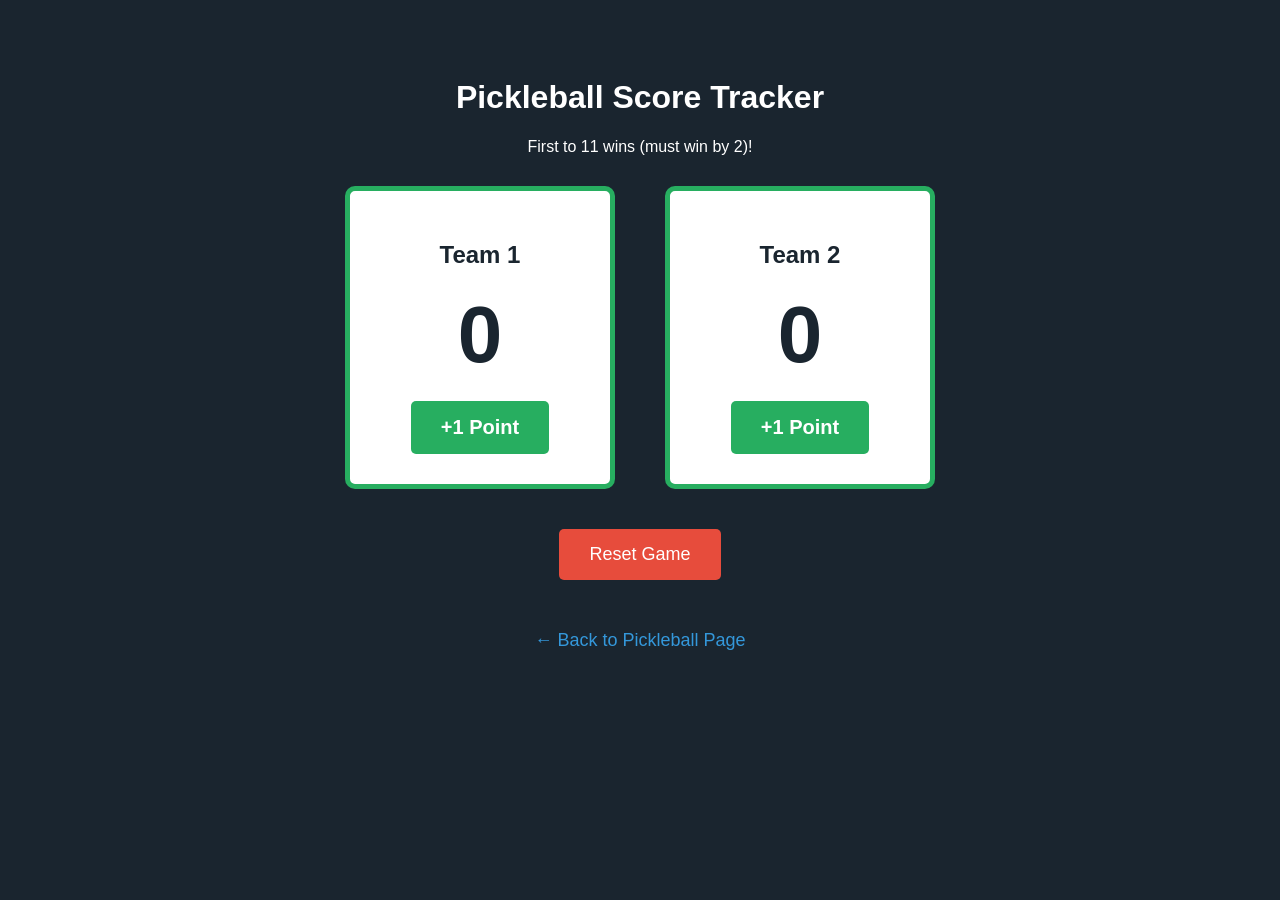
<file: app.html>
<!DOCTYPE html>
<html lang="en">
<head>
    <meta charset="UTF-8">
    <meta name="viewport" content="width=device-width, initial-scale=1.0">
    <title>Pickleball Score Tracker</title>
    <style>
        body {
            font-family: 'Helvetica Neue', Arial, sans-serif;
            background-color: #1a252f;
            color: white;
            text-align: center;
            padding: 50px;
        }
        .scoreboard {
            display: flex;
            justify-content: center;
            gap: 50px;
            margin-top: 30px;
        }
        .team {
            background-color: #ffffff;
            color: #1a252f;
            padding: 30px;
            border-radius: 10px;
            width: 200px;
            border: 5px solid #27ae60;
        }
        .score {
            font-size: 80px;
            font-weight: bold;
            margin: 20px 0;
        }
        .add-btn {
            background-color: #27ae60;
            color: white;
            border: none;
            padding: 15px 30px;
            font-size: 20px;
            border-radius: 5px;
            cursor: pointer;
            font-weight: bold;
        }
        .add-btn:hover {
            background-color: #2ecc71;
        }
        .reset-btn {
            margin-top: 40px;
            background-color: #e74c3c;
            color: white;
            border: none;
            padding: 15px 30px;
            font-size: 18px;
            border-radius: 5px;
            cursor: pointer;
        }
        .reset-btn:hover {
            background-color: #c0392b;
        }
        .back-link {
            display: block;
            margin-top: 50px;
            color: #3498db;
            text-decoration: none;
            font-size: 18px;
        }
    </style>
</head>
<body>
    <h1>Pickleball Score Tracker</h1>
    <p>First to 11 wins (must win by 2)!</p>

    <div class="scoreboard">
        <div class="team">
            <h2>Team 1</h2>
            <div class="score" id="score1">0</div>
            <button class="add-btn" onclick="addScore(1)">+1 Point</button>
        </div>
        <div class="team">
            <h2>Team 2</h2>
            <div class="score" id="score2">0</div>
            <button class="add-btn" onclick="addScore(2)">+1 Point</button>
        </div>
    </div>

    <button class="reset-btn" onclick="resetGame()">Reset Game</button>
    
    <!-- Link back to the scratch page -->
    <a href="scratch.html" class="back-link">← Back to Pickleball Page</a>

    <script>
        let score1 = 0;
        let score2 = 0;

        function addScore(team) {
            if (team === 1) {
                score1++;
                document.getElementById('score1').innerText = score1;
            } else {
                score2++;
                document.getElementById('score2').innerText = score2;
            }
            checkWin();
        }

        function checkWin() {
            // Check if a team has at least 11 points AND is ahead by 2 or more
            if (score1 >= 11 && (score1 - score2) >= 2) {
                alert("Team 1 Wins the Game!");
            } else if (score2 >= 11 && (score2 - score1) >= 2) {
                alert("Team 2 Wins the Game!");
            }
        }

        function resetGame() {
            score1 = 0;
            score2 = 0;
            document.getElementById('score1').innerText = score1;
            document.getElementById('score2').innerText = score2;
        }
    </script>
</body>
</html>
</file>
